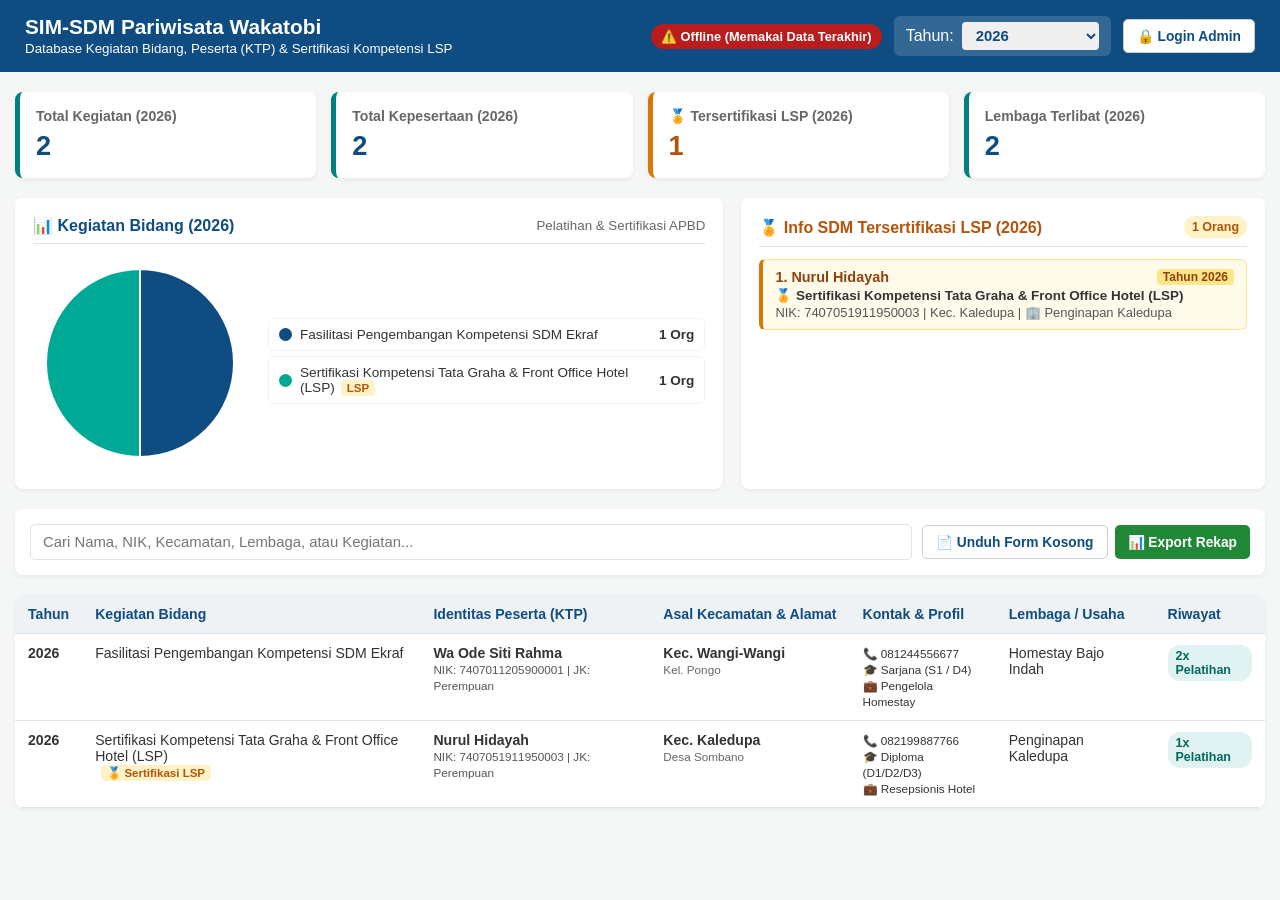
<file: public/assets/aistudio/sim_sdm_pariwisata_17656358.html>
<!DOCTYPE html>
<html lang="id">
<head>
    <meta charset="UTF-8">
    <meta name="viewport" content="width=device-width, initial-scale=1.0">
    <title>SIM-SDM Pariwisata & Sertifikasi LSP - Kabupaten Wakatobi</title>
    <style>
        :root { --primary: #0f4c81; --secondary: #008080; --gold: #b45309; --bg: #f4f7f6; --card: #ffffff; --text: #333333; --border: #dce4ec; }
        body { font-family: 'Segoe UI', Tahoma, Geneva, Verdana, sans-serif; background: var(--bg); color: var(--text); margin: 0; padding: 0; }
        header { background: var(--primary); color: white; padding: 15px 25px; display: flex; justify-content: space-between; align-items: center; flex-wrap: wrap; gap: 10px; }
        header h1 { margin: 0; font-size: 1.3rem; }
        .header-controls { display: flex; align-items: center; gap: 12px; flex-wrap: wrap; }
        .year-selector { display: flex; align-items: center; gap: 8px; background: rgba(255,255,255,0.15); padding: 6px 12px; border-radius: 6px; }
        .year-selector select { padding: 5px 10px; border-radius: 4px; border: none; font-weight: bold; color: var(--primary); }
        .container { max-width: 1350px; margin: 20px auto; padding: 0 15px; }
        .sync-badge { background: rgba(255,255,255,0.2); padding: 5px 10px; border-radius: 15px; font-size: 0.8rem; font-weight: 600; }
        .kpi-grid { display: grid; grid-template-columns: repeat(auto-fit, minmax(200px, 1fr)); gap: 15px; margin-bottom: 20px; }
        .kpi-card { background: var(--card); padding: 16px; border-radius: 8px; border-left: 5px solid var(--secondary); box-shadow: 0 2px 4px rgba(0,0,0,0.05); }
        .kpi-card.lsp { border-left-color: #d97706; }
        .kpi-card h3 { margin: 0 0 6px 0; font-size: 0.88rem; color: #666; }
        .kpi-card .number { font-size: 1.7rem; font-weight: bold; color: var(--primary); }
        .visual-grid { display: grid; grid-template-columns: 1.15fr 0.85fr; gap: 18px; margin-bottom: 20px; }
        @media (max-width: 900px) { .visual-grid { grid-template-columns: 1fr; } }
        .panel-box { background: var(--card); padding: 18px; border-radius: 8px; box-shadow: 0 2px 4px rgba(0,0,0,0.05); }
        .panel-title { margin: 0 0 12px 0; font-size: 1rem; color: var(--primary); border-bottom: 1px solid var(--border); padding-bottom: 8px; display: flex; justify-content: space-between; align-items: center; }
        .pie-wrapper { display: flex; align-items: center; gap: 20px; flex-wrap: wrap; justify-content: center; }
        .legend-list { flex: 1; min-width: 220px; max-height: 250px; overflow-y: auto; }
        .legend-item { display: flex; align-items: center; justify-content: space-between; padding: 8px 10px; border-radius: 6px; margin-bottom: 5px; border: 1px solid #f0f4f8; font-size: 0.85rem; }
        .color-dot { width: 13px; height: 13px; border-radius: 50%; display: inline-block; margin-right: 8px; flex-shrink: 0; }
        .lsp-badge-tag { background: #fef3c7; color: #b45309; font-size: 0.72rem; padding: 2px 6px; border-radius: 4px; font-weight: bold; margin-left: 6px; }
        .mini-participant-list { max-height: 265px; overflow-y: auto; display: flex; flex-direction: column; gap: 8px; }
        .mini-card { background: #fffbeb; border: 1px solid #fde68a; border-left: 4px solid #d97706; padding: 9px 12px; border-radius: 6px; font-size: 0.84rem; }
        .mini-card strong { color: #92400e; font-size: 0.9rem; }
        .toolbar { background: var(--card); padding: 15px; border-radius: 8px; margin-bottom: 20px; display: flex; flex-wrap: wrap; gap: 10px; justify-content: space-between; align-items: center; box-shadow: 0 2px 4px rgba(0,0,0,0.05); }
        .search-box { flex: 1; min-width: 250px; display: flex; gap: 8px; }
        input, select { padding: 9px 12px; border: 1px solid var(--border); border-radius: 5px; font-size: 0.93rem; }
        .search-box input { width: 100%; }
        button { padding: 8px 13px; border: none; border-radius: 5px; cursor: pointer; font-weight: 600; font-size: 0.86rem; transition: 0.2s; }
        .btn-primary { background: var(--primary); color: white; }
        .btn-info { background: var(--secondary); color: white; }
        .btn-success { background: #218838; color: white; }
        .btn-warning { background: #e0a800; color: #212529; }
        .btn-danger { background: #dc3545; color: white; }
        .btn-purple { background: #6f42c1; color: white; }
        .btn-light { background: #ffffff; color: var(--primary); border: 1px solid #ccc; }
        .btn-sm { padding: 5px 9px; font-size: 0.8rem; }
        .admin-only { display: none; }
        .table-container { background: var(--card); border-radius: 8px; overflow-x: auto; box-shadow: 0 2px 4px rgba(0,0,0,0.05); }
        table { width: 100%; border-collapse: collapse; text-align: left; }
        th, td { padding: 11px 13px; border-bottom: 1px solid var(--border); font-size: 0.88rem; vertical-align: top; }
        th { background: #eef2f5; color: var(--primary); font-weight: 600; white-space: nowrap; }
        tr:hover { background: #f9fbfc; }
        .badge { padding: 4px 8px; border-radius: 12px; font-size: 0.78rem; font-weight: bold; background: #e0f2f1; color: #00695c; cursor: pointer; display: inline-block; }
        .badge-lsp { padding: 4px 8px; border-radius: 12px; font-size: 0.78rem; font-weight: bold; background: #fef3c7; color: #b45309; display: inline-block; }
        .modal { display: none; position: fixed; top: 0; left: 0; width: 100%; height: 100%; background: rgba(0,0,0,0.5); justify-content: center; align-items: center; z-index: 1000; }
        .modal-content { background: white; padding: 22px; border-radius: 8px; width: 92%; max-width: 550px; max-height: 90vh; overflow-y: auto; }
        .modal-header { display: flex; justify-content: space-between; align-items: center; border-bottom: 1px solid var(--border); padding-bottom: 10px; margin-bottom: 15px; }
        .close { font-size: 1.5rem; cursor: pointer; color: #888; }
        .form-group { margin-bottom: 11px; }
        .form-group label { display: block; margin-bottom: 4px; font-weight: 600; font-size: 0.86rem; }
        .form-group input, .form-group select { width: 100%; box-sizing: border-box; }
        .form-row { display: grid; grid-template-columns: 1fr 1fr; gap: 10px; }
        .history-item { padding: 10px; border-left: 3px solid var(--primary); background: #f8f9fa; margin-bottom: 8px; border-radius: 0 4px 4px 0; }
        .drive-bar { background: #e8f0fe; border: 1px solid #c2d7fa; padding: 10px 15px; border-radius: 8px; margin-bottom: 15px; display: flex; justify-content: space-between; align-items: center; flex-wrap: wrap; gap: 10px; font-size: 0.86rem; }
    </style>
</head>
<body>

<header>
    <div>
        <h1>SIM-SDM Pariwisata Wakatobi</h1>
        <small>Database Kegiatan Bidang, Peserta (KTP) & Sertifikasi Kompetensi LSP</small>
    </div>
    <div class="header-controls">
        <span id="statusCloud" class="sync-badge">⏳ Menghubungkan Google Sheets...</span>
        <div class="year-selector">
            <label for="filterTahun">Tahun:</label>
            <select id="filterTahun" onchange="renderDashboard()">
                <option value="ALL">Semua Tahun</option>
                <option value="2031">2031</option>
                <option value="2030">2030</option>
                <option value="2029">2029</option>
                <option value="2028">2028</option>
                <option value="2027">2027</option>
                <option value="2026" selected>2026</option>
                <option value="2025">2025</option>
                <option value="2024">2024</option>
            </select>
        </div>
        <button id="btnLoginOpen" class="btn-light" onclick="openModal('modalLogin')">🔒 Login Admin</button>
        <button id="btnLogout" class="btn-danger admin-only" onclick="logoutAdmin()">🔓 Logout (sdmdispar)</button>
    </div>
</header>

<div class="container">
    <div class="drive-bar admin-only">
        <div>
            <strong>☁️ Sinkronisasi Google Sheets & Drive:</strong> Setiap perubahan otomatis tersimpan ke Google Sheets. Gunakan tombol di kanan untuk sinkron manual atau backup cadangan.
        </div>
        <div style="display: flex; gap: 8px; flex-wrap: wrap;">
            <button class="btn-info btn-sm" onclick="muatDariGoogleSheets()">🔄 Muat Ulang dari Sheets</button>
            <button class="btn-primary btn-sm" onclick="backupDatabase()">⬇️ Unduh Backup (.json)</button>
            <button class="btn-warning btn-sm" onclick="document.getElementById('fileRestore').click()">⬆️ Restore (.json)</button>
            <input type="file" id="fileRestore" accept=".json" style="display:none" onchange="restoreDatabase(event)">
        </div>
    </div>

    <div class="kpi-grid">
        <div class="kpi-card">
            <h3>Total Kegiatan (<span class="label-tahun">2026</span>)</h3>
            <div class="number" id="kpiKegiatan">0</div>
        </div>
        <div class="kpi-card">
            <h3>Total Kepesertaan (<span class="label-tahun">2026</span>)</h3>
            <div class="number" id="kpiPeserta">0</div>
        </div>
        <div class="kpi-card lsp">
            <h3>🏅 Tersertifikasi LSP (<span class="label-tahun">2026</span>)</h3>
            <div class="number" id="kpiLsp" style="color:#b45309;">0</div>
        </div>
        <div class="kpi-card">
            <h3>Lembaga Terlibat (<span class="label-tahun">2026</span>)</h3>
            <div class="number" id="kpiLembaga">0</div>
        </div>
    </div>
    <div class="visual-grid">
        <div class="panel-box">
            <h3 class="panel-title">
                <span>📊 Kegiatan Bidang (<span class="label-tahun">2026</span>)</span>
                <small style="font-weight:normal; color:#666;">Pelatihan & Sertifikasi APBD</small>
            </h3>
            <div class="pie-wrapper">
                <canvas id="pieChartCanvas" width="215" height="215"></canvas>
                <div class="legend-list" id="pieLegendList"></div>
            </div>
        </div>

        <div class="panel-box">
            <h3 class="panel-title">
                <span style="color:#b45309;">🏅 Info SDM Tersertifikasi LSP (<span class="label-tahun">2026</span>)</span>
                <span id="badgeJumlahLsp" class="badge-lsp">0 Orang</span>
            </h3>
            <div class="mini-participant-list" id="panelPesertaLsp"></div>
        </div>
    </div>

    <div class="toolbar">
        <div class="search-box">
            <input type="text" id="searchInput" onkeyup="renderDashboard()" placeholder="Cari Nama, NIK, Kecamatan, Lembaga, atau Kegiatan...">
        </div>
        <div style="display: flex; gap: 7px; flex-wrap: wrap;">
            <button class="btn-primary admin-only" onclick="bukaFormTambah()">+ Input Manual</button>
            <button class="btn-info admin-only" onclick="openModal('modalKegiatan')">+ Kegiatan / LSP</button>
            <button class="btn-light" onclick="unduhFormKosong()">📄 Unduh Form Kosong</button>
            <button class="btn-purple admin-only" onclick="document.getElementById('fileImportCsv').click()">⬆️ Upload Excel/CSV</button>
            <input type="file" id="fileImportCsv" accept=".csv" style="display:none" onchange="importDariCsv(event)">
            <button class="btn-success" onclick="exportToExcel()">📊 Export Rekap</button>
        </div>
    </div>

    <div class="table-container">
        <table id="dataTable">
            <thead>
                <tr>
                    <th>Tahun</th>
                    <th>Kegiatan Bidang</th>
                    <th>Identitas Peserta (KTP)</th>
                    <th>Asal Kecamatan & Alamat</th>
                    <th>Kontak & Profil</th>
                    <th>Lembaga / Usaha</th>
                    <th>Riwayat</th>
                    <th class="admin-only">Aksi</th>
                </tr>
            </thead>
            <tbody id="tableBody"></tbody>
        </table>
    </div>
</div>
<!-- Modal Login -->
<div id="modalLogin" class="modal">
    <div class="modal-content" style="max-width: 360px;">
        <div class="modal-header">
            <h3>Login Admin Bidang SDM</h3>
            <span class="close" onclick="closeModal('modalLogin')">&times;</span>
        </div>
        <form onsubmit="prosesLogin(event)">
            <div class="form-group">
                <label>Username</label>
                <input type="text" id="loginUser" placeholder="Masukkan username" required>
            </div>
            <div class="form-group">
                <label>Password</label>
                <input type="password" id="loginPass" placeholder="Masukkan password" required>
            </div>
            <button type="submit" class="btn-primary" style="width: 100%;">Masuk</button>
        </form>
    </div>
</div>

<!-- Modal Input / Edit Peserta -->
<div id="modalInput" class="modal">
    <div class="modal-content">
        <div class="modal-header">
            <h3 id="judulModalPeserta">Input Data Peserta Manual</h3>
            <span class="close" onclick="closeModal('modalInput')">&times;</span>
        </div>
        <form onsubmit="simpanPeserta(event)">
            <input type="hidden" id="editIndex" value="-1">
            <div class="form-row">
                <div class="form-group">
                    <label>Tahun Kegiatan</label>
                    <select id="inTahun">
                        <option value="2031">2031</option>
                        <option value="2030">2030</option>
                        <option value="2029">2029</option>
                        <option value="2028">2028</option>
                        <option value="2027">2027</option>
                        <option value="2026" selected>2026</option>
                        <option value="2025">2025</option>
                        <option value="2024">2024</option>
                    </select>
                </div>
                <div class="form-group">
                    <label>Jenis Kelamin</label>
                    <select id="inJk">
                        <option value="-">-- Pilih --</option>
                        <option value="Laki-laki">Laki-laki</option>
                        <option value="Perempuan">Perempuan</option>
                    </select>
                </div>
            </div>
            <div class="form-group">
                <label>Pilih Kegiatan Bidang</label>
                <select id="inKegiatan"></select>
            </div>
            <div class="form-row">
                <div class="form-group">
                    <label>NIK (16 Digit KTP)</label>
                    <input type="text" id="inNik" maxlength="16" placeholder="Boleh dikosongkan">
                </div>
                <div class="form-group">
                    <label>Nama Lengkap (KTP)</label>
                    <input type="text" id="inNama" placeholder="Contoh: La Ode Ahmad">
                </div>
            </div>
            <div class="form-row">
                <div class="form-group">
                    <label>Asal Kecamatan (Wakatobi)</label>
                    <select id="inKecamatan">
                        <option value="-">-- Pilih Kecamatan --</option>
                        <option value="Wangi-Wangi">Wangi-Wangi</option>
                        <option value="Wangi-Wangi Selatan">Wangi-Wangi Selatan</option>
                        <option value="Kaledupa">Kaledupa</option>
                        <option value="Kaledupa Selatan">Kaledupa Selatan</option>
                        <option value="Tomia">Tomia</option>
                        <option value="Tomia Timur">Tomia Timur</option>
                        <option value="Binongko">Binongko</option>
                        <option value="Togo Binongko">Togo Binongko</option>
                        <option value="Luar Wakatobi">Luar Wakatobi</option>
                    </select>
                </div>
                <div class="form-group">
                    <label>Alamat Desa / Kelurahan</label>
                    <input type="text" id="inAlamat" placeholder="Contoh: Kel. Mandati III">
                </div>
            </div>
            <div class="form-row">
                <div class="form-group">
                    <label>Nomor Telepon / WA</label>
                    <input type="text" id="inTelp" placeholder="Contoh: 0812xxxxxxxx">
                </div>
                <div class="form-group">
                    <label>Pendidikan Terakhir</label>
                    <select id="inPendidikan">
                        <option value="-">-- Pilih --</option>
                        <option value="SD / Sederajat">SD / Sederajat</option>
                        <option value="SMP / Sederajat">SMP / Sederajat</option>
                        <option value="SMA / SMK / Sederajat">SMA / SMK / Sederajat</option>
                        <option value="Diploma (D1/D2/D3)">Diploma (D1/D2/D3)</option>
                        <option value="Sarjana (S1 / D4)">Sarjana (S1 / D4)</option>
                        <option value="Pascasarjana (S2/S3)">Pascasarjana (S2/S3)</option>
                    </select>
                </div>
            </div>
            <div class="form-row">
                <div class="form-group">
                    <label>Pekerjaan</label>
                    <input type="text" id="inPekerjaan" placeholder="Contoh: Pemandu Wisata">
                </div>
                <div class="form-group">
                    <label>Nama Lembaga / Usaha</label>
                    <input type="text" id="inLembaga" placeholder="Contoh: Pokdarwis Liya Togo">
                </div>
            </div>
            <button type="submit" class="btn-primary" style="width: 100%;">Simpan Data Peserta</button>
        </form>
    </div>
</div>
<!-- Modal Tambah Kegiatan -->
<div id="modalKegiatan" class="modal">
    <div class="modal-content">
        <div class="modal-header">
            <h3>Tambah Kegiatan Bidang Baru</h3>
            <span class="close" onclick="closeModal('modalKegiatan')">&times;</span>
        </div>
        <form onsubmit="simpanKegiatan(event)">
            <div class="form-row">
                <div class="form-group">
                    <label>Tahun Pelaksanaan</label>
                    <select id="kegTahun">
                        <option value="2031">2031</option>
                        <option value="2030">2030</option>
                        <option value="2029">2029</option>
                        <option value="2028">2028</option>
                        <option value="2027">2027</option>
                        <option value="2026" selected>2026</option>
                        <option value="2025">2025</option>
                        <option value="2024">2024</option>
                    </select>
                </div>
                <div class="form-group">
                    <label>Kategori Kegiatan</label>
                    <select id="kegJenis">
                        <option value="Pelatihan">Pelatihan / Bimtek Biasa</option>
                        <option value="Sertifikasi LSP">🏅 Sertifikasi Kompetensi (LSP)</option>
                    </select>
                </div>
            </div>
            <div class="form-group">
                <label>Nama Kegiatan / Skema Sertifikasi LSP</label>
                <input type="text" id="kegNama" placeholder="Contoh: Sertifikasi Kompetensi Pemandu Wisata Selam (LSP)" required>
            </div>
            <button type="submit" class="btn-info" style="width: 100%;">Simpan Kegiatan</button>
        </form>
    </div>
</div>

<!-- Modal Riwayat Pelatihan Individu -->
<div id="modalHistory" class="modal">
    <div class="modal-content">
        <div class="modal-header">
            <h3>Deteksi Riwayat Pelatihan & Sertifikasi SDM</h3>
            <span class="close" onclick="closeModal('modalHistory')">&times;</span>
        </div>
        <div id="historyDetail"></div>
    </div>
</div>
<script>
    // =========================================================================
    // TEMPELKAN LINK URL WEB APP GOOGLE APPS SCRIPT ANDA DI DALAM TANDA KUTIP:
    const URL_GOOGLE_SHEETS = "https://script.google.com/macros/s/AKfycby6NzzB8U-roNZ-CxQTh8IUQ5tvPO4DtxV7koOW3gY-VNyCaAzogkQv-iGijmRuLtfJUQ/exec";
    // =========================================================================

    let isAdmin = sessionStorage.getItem('sdmdispar_auth') === 'true';
    const paletWarna = ['#0f4c81', '#00a896', '#f3722c', '#f9c74f', '#90be6d', '#577590', '#e63946', '#8338ec', '#3a86ff', '#fb5607'];

    const defaultKegiatan = [
        { tahun: "2024", jenis: "Pelatihan", nama: "Pelatihan Tata Kelola Homestay" },
        { tahun: "2025", jenis: "Sertifikasi LSP", nama: "Sertifikasi Kompetensi Pemandu Wisata Alam (LSP)" },
        { tahun: "2025", jenis: "Pelatihan", nama: "Bimtek Digital Marketing Desa Wisata" },
        { tahun: "2026", jenis: "Pelatihan", nama: "Fasilitasi Pengembangan Kompetensi SDM Ekraf" },
        { tahun: "2026", jenis: "Sertifikasi LSP", nama: "Sertifikasi Kompetensi Tata Graha & Front Office Hotel (LSP)" }
    ];

    const defaultPeserta = [
        { tahun: "2024", kegiatan: "Pelatihan Tata Kelola Homestay", nik: "7407011205900001", nama: "Wa Ode Siti Rahma", jk: "Perempuan", kecamatan: "Wangi-Wangi", alamat: "Kel. Pongo", telp: "081244556677", pendidikan: "Sarjana (S1 / D4)", pekerjaan: "Pengelola Homestay", lembaga: "Homestay Bajo Indah" },
        { tahun: "2026", kegiatan: "Fasilitasi Pengembangan Kompetensi SDM Ekraf", nik: "7407011205900001", nama: "Wa Ode Siti Rahma", jk: "Perempuan", kecamatan: "Wangi-Wangi", alamat: "Kel. Pongo", telp: "081244556677", pendidikan: "Sarjana (S1 / D4)", pekerjaan: "Pengelola Homestay", lembaga: "Homestay Bajo Indah" },
        { tahun: "2026", kegiatan: "Sertifikasi Kompetensi Tata Graha & Front Office Hotel (LSP)", nik: "7407051911950003", nama: "Nurul Hidayah", jk: "Perempuan", kecamatan: "Kaledupa", alamat: "Desa Sombano", telp: "082199887766", pendidikan: "Diploma (D1/D2/D3)", pekerjaan: "Resepsionis Hotel", lembaga: "Penginapan Kaledupa" },
        { tahun: "2025", kegiatan: "Sertifikasi Kompetensi Pemandu Wisata Alam (LSP)", nik: "7407020508880002", nama: "La Ode Muhamad Yusuf", jk: "Laki-laki", kecamatan: "Wangi-Wangi Selatan", alamat: "Kel. Mandati III", telp: "085211223344", pendidikan: "SMA / SMK / Sederajat", pekerjaan: "Pemandu Wisata", lembaga: "HPI Wakatobi" }
    ];

    let daftarKegiatan = JSON.parse(localStorage.getItem('sim_sdm_kegiatan')) || defaultKegiatan;
    let dataPeserta = JSON.parse(localStorage.getItem('sim_sdm_peserta')) || defaultPeserta;

    function updateStatusCloud(teks, warnaBg) {
        const badge = document.getElementById('statusCloud');
        if (badge) {
            badge.textContent = teks;
            badge.style.background = warnaBg || 'rgba(255,255,255,0.2)';
        }
    }

    function simpanKeBrowser() {
        localStorage.setItem('sim_sdm_kegiatan', JSON.stringify(daftarKegiatan));
        localStorage.setItem('sim_sdm_peserta', JSON.stringify(dataPeserta));

        if (URL_GOOGLE_SHEETS.startsWith("https://")) {
            updateStatusCloud("⏳ Menyimpan ke Google Sheets...", "#d97706");
            fetch(URL_GOOGLE_SHEETS, {
                method: "POST",
                mode: "no-cors",
                headers: { "Content-Type": "application/json" },
                body: JSON.stringify({ kegiatan: daftarKegiatan, peserta: dataPeserta })
            }).then(() => {
                updateStatusCloud("🟢 Tersimpan di Google Sheets", "#15803d");
            }).catch(() => {
                updateStatusCloud("⚠️ Gagal Kirim (Mode Lokal)", "#b91c1c");
            });
        } else {
            updateStatusCloud("🟡 Mode Lokal (URL Sheets Belum Diisi)", "#b45309");
        }
    }

    async function muatDariGoogleSheets() {
        if (!URL_GOOGLE_SHEETS.startsWith("https://")) {
            updateStatusCloud("🟡 Mode Lokal (URL Sheets Belum Diisi)", "#b45309");
            return;
        }
        updateStatusCloud("⏳ Memuat dari Google Sheets...", "#d97706");
        try {
            const res = await fetch(URL_GOOGLE_SHEETS);
            const data = await res.json();
            if (data.status === "success") {
                if (data.kegiatan && data.kegiatan.length > 0) daftarKegiatan = data.kegiatan;
                if (data.peserta && data.peserta.length > 0) dataPeserta = data.peserta;
                localStorage.setItem('sim_sdm_kegiatan', JSON.stringify(daftarKegiatan));
                localStorage.setItem('sim_sdm_peserta', JSON.stringify(dataPeserta));
                updateDropdownKegiatan();
                renderDashboard();
                updateStatusCloud("🟢 Terhubung Google Sheets", "#15803d");
            }
        } catch (err) {
            updateStatusCloud("⚠️ Offline (Memakai Data Terakhir)", "#b91c1c");
        }
    }

    function cekStatusLogin() {
        const elemenAdmin = document.querySelectorAll('.admin-only');
        elemenAdmin.forEach(el => {
            if (el.tagName === 'TH' || el.tagName === 'TD') el.style.display = isAdmin ? 'table-cell' : 'none';
            else if (el.classList.contains('drive-bar')) el.style.display = isAdmin ? 'flex' : 'none';
            else el.style.display = isAdmin ? 'inline-block' : 'none';
        });
        document.getElementById('btnLoginOpen').style.display = isAdmin ? 'none' : 'inline-block';
    }

    function prosesLogin(e) {
        e.preventDefault();
        const u = document.getElementById('loginUser').value.trim();
        const p = document.getElementById('loginPass').value.trim();
        if (u === 'sdmdispar' && p === 'sdmdispar123') {
            isAdmin = true;
            sessionStorage.setItem('sdmdispar_auth', 'true');
            closeModal('modalLogin');
            e.target.reset();
            renderDashboard();
            alert('Login berhasil! Seluruh fitur Admin telah aktif.');
        } else {
            alert('Username atau Password salah!');
        }
    }

    function logoutAdmin() {
        isAdmin = false;
        sessionStorage.removeItem('sdmdispar_auth');
        renderDashboard();
    }
    function cekApakahKegiatanLsp(namaKegiatan) {
        const kegObj = daftarKegiatan.find(k => k.nama === namaKegiatan);
        if (kegObj && kegObj.jenis === 'Sertifikasi LSP') return true;
        return namaKegiatan && namaKegiatan.toLowerCase().includes('lsp');
    }

    function gambarPieChart(tahunDipilih) {
        const canvas = document.getElementById('pieChartCanvas');
        const ctx = canvas.getContext('2d');
        const legendDiv = document.getElementById('pieLegendList');
        ctx.clearRect(0, 0, canvas.width, canvas.height);
        legendDiv.innerHTML = '';

        const kegMaster = daftarKegiatan.filter(k => tahunDipilih === 'ALL' || k.tahun === tahunDipilih).map(k => k.nama);
        const kegPeserta = dataPeserta.filter(p => tahunDipilih === 'ALL' || p.tahun === tahunDipilih).map(p => p.kegiatan);
        const semuaKegTahun = [...new Set([...kegMaster, ...kegPeserta])].filter(n => n && n !== '-');

        if (semuaKegTahun.length === 0) {
            ctx.fillStyle = '#e2e8f0';
            ctx.beginPath(); ctx.arc(107, 107, 92, 0, Math.PI * 2); ctx.fill();
            legendDiv.innerHTML = '<p style="color:#888; font-size:0.86rem;">Belum ada kegiatan di tahun ini.</p>';
            return;
        }

        const dataChart = semuaKegTahun.map((namaKeg, idx) => {
            const jml = dataPeserta.filter(p => (tahunDipilih === 'ALL' || p.tahun === tahunDipilih) && p.kegiatan === namaKeg).length;
            const isLsp = cekApakahKegiatanLsp(namaKeg);
            return { nama: namaKeg, jumlah: jml, isLsp: isLsp, warna: paletWarna[idx % paletWarna.length] };
        });

        const totalNilai = dataChart.reduce((sum, item) => sum + (item.jumlah > 0 ? item.jumlah : 1), 0);
        let sudutAwal = -0.5 * Math.PI;

        dataChart.forEach(item => {
            const bobot = item.jumlah > 0 ? item.jumlah : 1;
            const sudutIrisan = (bobot / totalNilai) * 2 * Math.PI;
            const sudutAkhir = sudutAwal + sudutIrisan;

            ctx.beginPath();
            ctx.moveTo(107, 107);
            ctx.arc(107, 107, 94, sudutAwal, sudutAkhir);
            ctx.closePath();
            ctx.fillStyle = item.warna;
            ctx.fill();
            ctx.lineWidth = 2;
            ctx.strokeStyle = '#ffffff';
            ctx.stroke();
            sudutAwal = sudutAkhir;

            const tagLsp = item.isLsp ? `<span class="lsp-badge-tag">LSP</span>` : '';
            const div = document.createElement('div');
            div.className = 'legend-item';
            div.innerHTML = `
                <div style="display:flex; align-items:center;">
                    <span class="color-dot" style="background:${item.warna};"></span>
                    <span>${item.nama}${tagLsp}</span>
                </div>
                <strong style="margin-left:8px; white-space:nowrap;">${item.jumlah} Org</strong>
            `;
            legendDiv.appendChild(div);
        });
    }

    function tampilkanPanelSertifikasiLsp(tahunDipilih) {
        const container = document.getElementById('panelPesertaLsp');
        const badge = document.getElementById('badgeJumlahLsp');

        const pesertaLsp = dataPeserta.filter(p => {
            const matchTahun = (tahunDipilih === 'ALL') || (p.tahun === tahunDipilih);
            return matchTahun && cekApakahKegiatanLsp(p.kegiatan);
        });

        document.getElementById('kpiLsp').textContent = pesertaLsp.length;
        badge.textContent = `${pesertaLsp.length} Orang`;

        if (pesertaLsp.length === 0) {
            container.innerHTML = '<p style="color:#777; font-size:0.86rem; text-align:center; margin-top:45px;">Belum ada data peserta sertifikasi LSP pada tahun terpilih.</p>';
            return;
        }

        container.innerHTML = '';
        pesertaLsp.forEach((p, i) => {
            const card = document.createElement('div');
            card.className = 'mini-card';
            card.innerHTML = `
                <div style="display:flex; justify-content:space-between; align-items:center;">
                    <strong>${i + 1}. ${p.nama || '(Tanpa Nama)'}</strong>
                    <span style="background:#fde68a; color:#92400e; padding:1px 6px; border-radius:4px; font-size:0.75rem; font-weight:bold;">Tahun ${p.tahun}</span>
                </div>
                <div style="color:#333; margin-top:3px; font-weight:600;">🏅 ${p.kegiatan}</div>
                <div style="color:#555; font-size:0.81rem; margin-top:2px;">NIK: ${p.nik || '-'} | Kec. ${p.kecamatan || '-'} | 🏢 ${p.lembaga || '-'}</div>
            `;
            container.appendChild(card);
        });
    }
    function updateDropdownKegiatan() {
        const select = document.getElementById('inKegiatan');
        select.innerHTML = '';
        daftarKegiatan.forEach(k => {
            let opt = document.createElement('option');
            opt.value = k.nama;
            const labelJenis = k.jenis === 'Sertifikasi LSP' ? ' [LSP]' : '';
            opt.textContent = `[${k.tahun}]${labelJenis} ${k.nama}`;
            select.appendChild(opt);
        });
    }

    function renderDashboard() {
        const tahunDipilih = document.getElementById('filterTahun').value;
        const keyword = document.getElementById('searchInput').value.toLowerCase();
        
        document.querySelectorAll('.label-tahun').forEach(el => el.textContent = tahunDipilih === 'ALL' ? 'Semua' : tahunDipilih);

        const dataTahunIni = dataPeserta.filter(item => (tahunDipilih === 'ALL') || (item.tahun === tahunDipilih));
        const kegMasterTahun = daftarKegiatan.filter(k => (tahunDipilih === 'ALL') || (k.tahun === tahunDipilih)).map(k => k.nama);
        const semuaKegUnik = [...new Set([...kegMasterTahun, ...dataTahunIni.map(d => d.kegiatan)])].filter(n => n && n !== '-');

        const filteredData = dataPeserta.map((item, idx) => ({ ...item, originalIndex: idx })).filter(item => {
            const matchTahun = (tahunDipilih === 'ALL') || (item.tahun === tahunDipilih);
            const teksGabungan = `${item.nama} ${item.nik} ${item.kecamatan} ${item.alamat} ${item.telp} ${item.pekerjaan} ${item.lembaga} ${item.kegiatan}`.toLowerCase();
            return matchTahun && teksGabungan.includes(keyword);
        });

        const lembagaUnik = [...new Set(dataTahunIni.filter(d => d.lembaga && d.lembaga !== '-').map(d => d.lembaga))];

        document.getElementById('kpiKegiatan').textContent = semuaKegUnik.length;
        document.getElementById('kpiPeserta').textContent = dataTahunIni.length;
        document.getElementById('kpiLembaga').textContent = lembagaUnik.length;

        gambarPieChart(tahunDipilih);
        tampilkanPanelSertifikasiLsp(tahunDipilih);

        const tbody = document.getElementById('tableBody');
        tbody.innerHTML = '';

        filteredData.forEach(row => {
            const totalIkut = dataPeserta.filter(p => 
                (row.nik && row.nik !== '-' && p.nik === row.nik) || 
                (row.nama && row.nama !== '-' && p.nama.toLowerCase() === row.nama.toLowerCase())
            ).length;

            const isLsp = cekApakahKegiatanLsp(row.kegiatan);
            const tagLsp = isLsp ? `<br><span class="lsp-badge-tag">🏅 Sertifikasi LSP</span>` : '';

            const tr = document.createElement('tr');
            tr.innerHTML = `
                <td><strong>${row.tahun || '-'}</strong></td>
                <td>${row.kegiatan || '-'}${tagLsp}</td>
                <td><strong>${row.nama || '(Tanpa Nama)'}</strong><br><small style="color:#555">NIK: ${row.nik || '-'} | JK: ${row.jk || '-'}</small></td>
                <td><strong>Kec. ${row.kecamatan || '-'}</strong><br><small style="color:#666">${row.alamat || '-'}</small></td>
                <td><small>📞 ${row.telp || '-'}<br>🎓 ${row.pendidikan || '-'}<br>💼 ${row.pekerjaan || '-'}</small></td>
                <td>${row.lembaga || '-'}</td>
                <td><span class="badge" onclick="lihatRiwayat('${row.nik}', '${row.nama}')">${totalIkut}x Pelatihan</span></td>
                <td class="admin-only" style="white-space:nowrap;">
                    <button class="btn-warning btn-sm" onclick="editPeserta(${row.originalIndex})">Edit</button>
                    <button class="btn-danger btn-sm" onclick="hapusPeserta(${row.originalIndex})">Hapus</button>
                </td>
            `;
            tbody.appendChild(tr);
        });

        cekStatusLogin();
    }

    function bukaFormTambah() {
        document.getElementById('editIndex').value = "-1";
        document.getElementById('judulModalPeserta').textContent = "Input Data Peserta Manual";
        document.querySelector('#modalInput form').reset();
        openModal('modalInput');
    }

    function editPeserta(index) {
        const p = dataPeserta[index];
        document.getElementById('editIndex').value = index;
        document.getElementById('judulModalPeserta').textContent = "Edit Data Peserta";
        document.getElementById('inTahun').value = p.tahun || "2026";
        document.getElementById('inKegiatan').value = p.kegiatan || "";
        document.getElementById('inNik').value = p.nik === '-' ? '' : (p.nik || '');
        document.getElementById('inNama').value = p.nama === '-' ? '' : (p.nama || '');
        document.getElementById('inJk').value = p.jk || "-";
        document.getElementById('inKecamatan').value = p.kecamatan || "-";
        document.getElementById('inAlamat').value = p.alamat === '-' ? '' : (p.alamat || '');
        document.getElementById('inTelp').value = p.telp === '-' ? '' : (p.telp || '');
        document.getElementById('inPendidikan').value = p.pendidikan || "-";
        document.getElementById('inPekerjaan').value = p.pekerjaan === '-' ? '' : (p.pekerjaan || '');
        document.getElementById('inLembaga').value = p.lembaga === '-' ? '' : (p.lembaga || '');
        openModal('modalInput');
    }

    function simpanPeserta(e) {
        e.preventDefault();
        const idx = parseInt(document.getElementById('editIndex').value);
        const objekData = {
            tahun: document.getElementById('inTahun').value || "-",
            kegiatan: document.getElementById('inKegiatan').value || "-",
            nik: document.getElementById('inNik').value.trim() || "-",
            nama: document.getElementById('inNama').value.trim() || "-",
            jk: document.getElementById('inJk').value || "-",
            kecamatan: document.getElementById('inKecamatan').value || "-",
            alamat: document.getElementById('inAlamat').value.trim() || "-",
            telp: document.getElementById('inTelp').value.trim() || "-",
            pendidikan: document.getElementById('inPendidikan').value || "-",
            pekerjaan: document.getElementById('inPekerjaan').value.trim() || "-",
            lembaga: document.getElementById('inLembaga').value.trim() || "-"
        };
        if (idx >= 0) dataPeserta[idx] = objekData;
        else dataPeserta.unshift(objekData);

        simpanKeBrowser();
        closeModal('modalInput');
        renderDashboard();
    }

    function hapusPeserta(index) {
        if (confirm(`Yakin ingin menghapus data peserta "${dataPeserta[index].nama}"?`)) {
            dataPeserta.splice(index, 1);
            simpanKeBrowser();
            renderDashboard();
        }
    }
    function simpanKegiatan(e) {
        e.preventDefault();
        const thn = document.getElementById('kegTahun').value;
        const jns = document.getElementById('kegJenis').value;
        const nm = document.getElementById('kegNama').value.trim();
        daftarKegiatan.push({ tahun: thn, jenis: jns, nama: nm });
        simpanKeBrowser();
        updateDropdownKegiatan();
        closeModal('modalKegiatan');
        e.target.reset();
        renderDashboard();
        alert('Kegiatan baru berhasil ditambahkan & disimpan ke Google Sheets!');
    }

    function lihatRiwayat(nik, nama) {
        const riwayat = dataPeserta.filter(p => (nik && nik !== '-' && p.nik === nik) || (nama && nama !== '-' && p.nama.toLowerCase() === nama.toLowerCase()));
        riwayat.sort((a, b) => b.tahun - a.tahun);
        let html = `<p><strong>Nama:</strong> ${riwayat.nama || '-'}<br><strong>NIK:</strong> ${riwayat.nik || '-'}<br><strong>Total Ikut:</strong> <span style="color:#0f4c81; font-weight:bold;">${riwayat.length} Kali Pelatihan/Sertifikasi</span></p><hr style="border:0; border-top:1px solid #eee; margin:12px 0;">`;
        riwayat.forEach((r, i) => {
            const labelLsp = cekApakahKegiatanLsp(r.kegiatan) ? ' 🏅 [Tersertifikasi LSP]' : '';
            html += `<div class="history-item"><strong>${i + 1}. Tahun ${r.tahun} - ${r.kegiatan}${labelLsp}</strong><br><small>Kec. ${r.kecamatan || '-'} | Lembaga: ${r.lembaga}</small></div>`;
        });
        document.getElementById('historyDetail').innerHTML = html;
        openModal('modalHistory');
    }

    function unduhFormKosong() {
        const header = "Tahun;Nama Kegiatan;NIK;Nama Lengkap (KTP);Jenis Kelamin;Asal Kecamatan;Alamat Desa/Kel;No Telepon;Pendidikan Terakhir;Pekerjaan;Nama Lembaga";
        const contoh = "2026;Sertifikasi Kompetensi Tata Graha & Front Office Hotel (LSP);7407010101900001;Contoh Nama Peserta;Laki-laki;Wangi-Wangi;Kel. Pongo;081234567890;Sarjana (S1 / D4);Staf Hotel;Hotel Wakatobi";
        const blob = new Blob(["\ufeff" + header + "\n" + contoh + "\n"], { type: "text/csv;charset=utf-8;" });
        const a = document.createElement("a");
        a.href = URL.createObjectURL(blob);
        a.download = "Form_Kosong_Peserta_SDM_Wakatobi.csv";
        a.click();
    }

    function importDariCsv(event) {
        const file = event.target.files;
        if (!file) return;
        const reader = new FileReader();
        reader.onload = function(e) {
            const baris = e.target.result.split(/\r?\n/);
            let jumlahMasuk = 0;
            for (let i = 1; i < baris.length; i++) {
                if (!baris[i].trim()) continue;
                const pemisah = baris[i].includes(';') ? ';' : ',';
                const col = baris[i].split(pemisah).map(c => c.replace(/^"|"$/g, '').trim());
                if (col.length >= 4 && (col || col)) {
                    dataPeserta.unshift({
                        tahun: col || "2026", kegiatan: col || "-", nik: col.replace(/^'/, '') || "-",
                        nama: col || "-", jk: col || "-", kecamatan: col || "-", alamat: col || "-",
                        telp: col.replace(/^'/, '') || "-", pendidikan: col || "-", pekerjaan: col || "-", lembaga: col || "-"
                    });
                    jumlahMasuk++;
                }
            }
            simpanKeBrowser();
            renderDashboard();
            event.target.value = '';
            alert(`Berhasil mengimpor ${jumlahMasuk} data peserta!`);
        };
        reader.readAsText(file);
    }

    function backupDatabase() {
        const paketData = { tanggalBackup: new Date().toISOString(), kegiatan: daftarKegiatan, peserta: dataPeserta };
        const blob = new Blob([JSON.stringify(paketData, null, 2)], { type: "application/json" });
        const a = document.createElement("a");
        a.href = URL.createObjectURL(blob);
        a.download = `Database_SDM_Wakatobi_${new Date().toISOString().slice(0,10)}.json`;
        a.click();
    }

    function restoreDatabase(event) {
        const file = event.target.files;
        if (!file) return;
        const reader = new FileReader();
        reader.onload = function(e) {
            try {
                const hasil = JSON.parse(e.target.result);
                if (hasil.kegiatan && hasil.peserta) {
                    daftarKegiatan = hasil.kegiatan; dataPeserta = hasil.peserta;
                    simpanKeBrowser(); updateDropdownKegiatan(); renderDashboard();
                    alert('Data berhasil dipulihkan & dikirim ke Google Sheets!');
                } else alert('Format file tidak sesuai!');
            } catch (err) { alert('Gagal membaca file backup.'); }
        };
        reader.readAsText(file);
    }

    function exportToExcel() {
        const tahun = document.getElementById('filterTahun').value;
        let tableHTML = `<table border="1"><thead><tr><th>No</th><th>Tahun</th><th>Nama Kegiatan</th><th>Status LSP</th><th>NIK</th><th>Nama Lengkap</th><th>Jenis Kelamin</th><th>Asal Kecamatan</th><th>Alamat</th><th>No. Telepon</th><th>Pendidikan</th><th>Pekerjaan</th><th>Nama Lembaga</th></tr></thead><tbody>`;
        const keyword = document.getElementById('searchInput').value.toLowerCase();
        const filteredData = dataPeserta.filter(item => {
            const matchTahun = (tahun === 'ALL') || (item.tahun === tahun);
            const teks = `${item.nama} ${item.nik} ${item.kecamatan} ${item.alamat} ${item.telp} ${item.pekerjaan} ${item.lembaga} ${item.kegiatan}`.toLowerCase();
            return matchTahun && teks.includes(keyword);
        });
        filteredData.forEach((row, i) => {
            const statusLsp = cekApakahKegiatanLsp(row.kegiatan) ? 'Tersertifikasi LSP' : 'Pelatihan Biasa';
            tableHTML += `<tr><td>${i + 1}</td><td>${row.tahun}</td><td>${row.kegiatan}</td><td>${statusLsp}</td><td>'${row.nik}</td><td>${row.nama}</td><td>${row.jk}</td><td>${row.kecamatan || '-'}</td><td>${row.alamat}</td><td>'${row.telp}</td><td>${row.pendidikan}</td><td>${row.pekerjaan}</td><td>${row.lembaga}</td></tr>`;
        });
        tableHTML += `</tbody></table>`;
        const blob = new Blob(['\ufeff', tableHTML], { type: 'application/vnd.ms-excel' });
        const a = document.createElement("a");
        a.href = URL.createObjectURL(blob);
        a.download = `Rekap_SDM_Pariwisata_Wakatobi_${tahun}.xls`;
        a.click();
    }

    function openModal(id) { document.getElementById(id).style.display = 'flex'; }
    function closeModal(id) { document.getElementById(id).style.display = 'none'; }

    updateDropdownKegiatan();
    renderDashboard();
    muatDariGoogleSheets();
</script>

</body>
</html>
</file>
